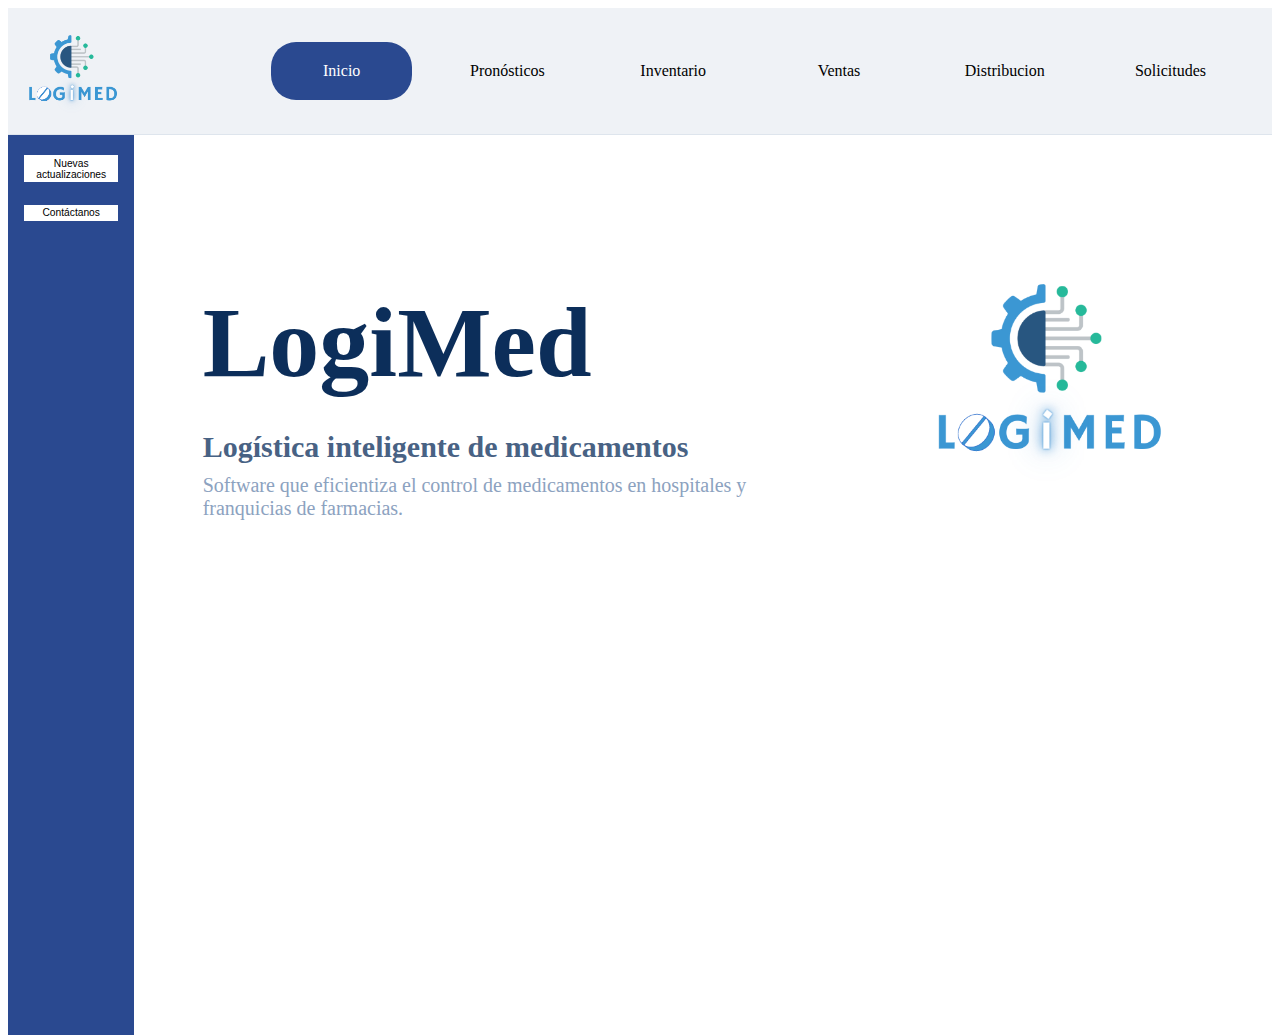
<file: html/index.html>
<!DOCTYPE html>
<html lang="es">
<head>
    <meta charset="UTF-8">
    <meta http-equiv="X-UA-Compatible" content="IE=edge">
    <meta name="viewport" content="width=device-width, initial-scale=1.0">
    <title>LogiMed</title>
    <link rel="stylesheet" href="../css/style.css">
</head>
<body>
    <header>
        <img id="menuLogo" src="../img/logo.png">
        <nav>
            <a href="index.html" class="active">Inicio</a>
            <a href="pronosticos.html">Pronósticos</a>
            <a href="inventario.html">Inventario</a>
            <a href="ventas.html">Ventas</a>
            <a href="dist.html">Distribucion</a>
            <a href="solicitudes.html">Solicitudes</a>
        </nav>
    </header>
    <aside class="sideMenu">
        <nav>
            <a class="sideElements" href="inicio/info.html">Nuevas actualizaciones</a>
            <a class="sideElements" href="inicio/contacto.html">Contáctanos</a>
        </nav>
    </aside>
    <section class="defaultHome">
        <article>
            <h1>LogiMed</h1>
            <h2>Logística inteligente de medicamentos</h2>
            <p class="highlight">Software que eficientiza el control de medicamentos en hospitales y franquicias de farmacias.</p>
        </article>
        <section>
            <img src="../img/logo.png">
        </section>
    </section>
</body>
</html>
</file>
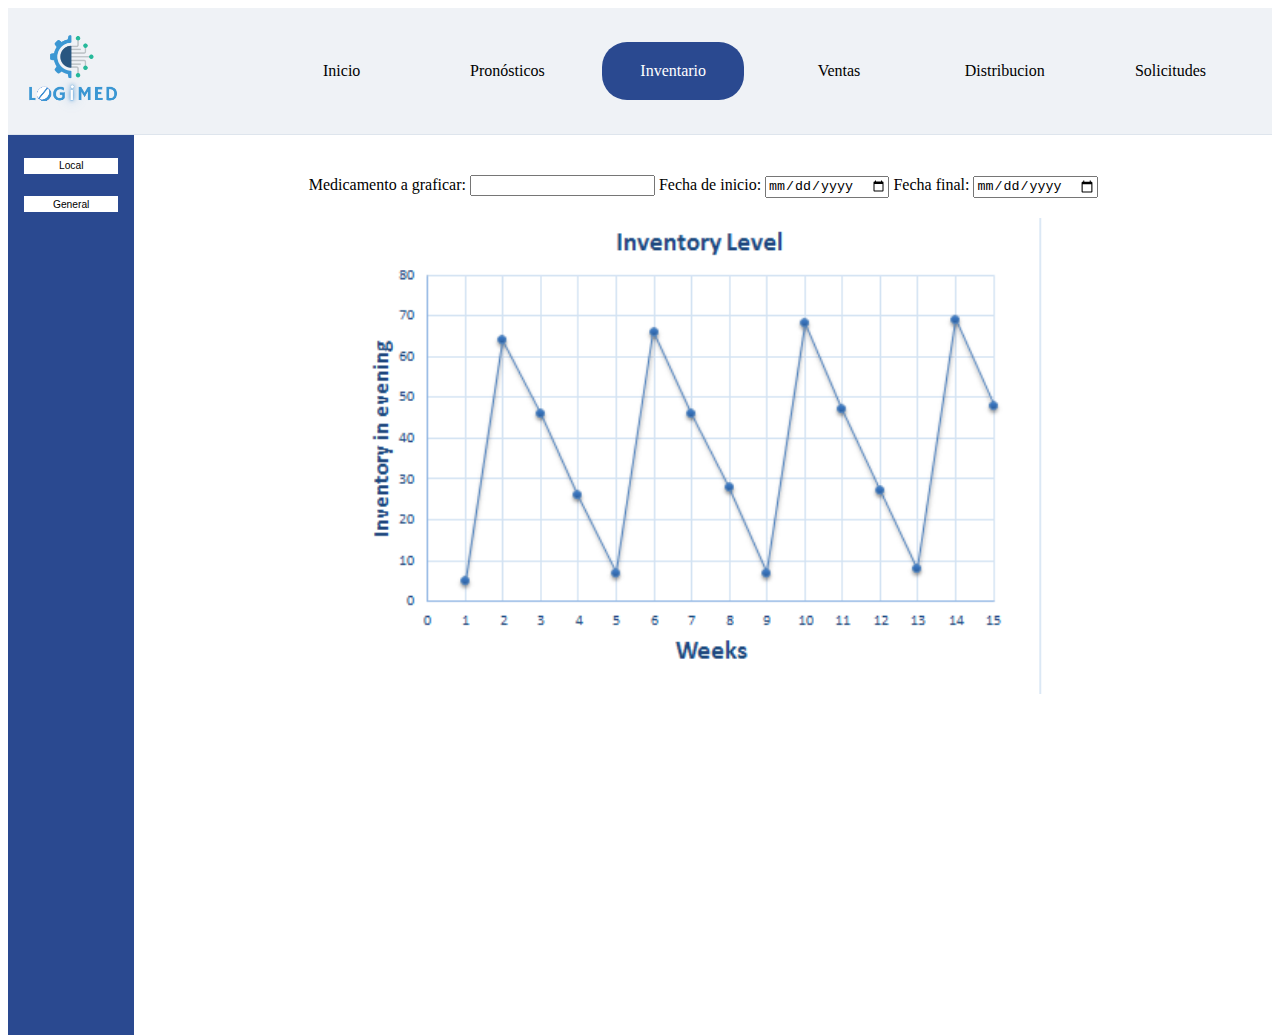
<file: html/inventario.html>
<!DOCTYPE html>
<html lang="es">
<head>
    <meta charset="UTF-8">
    <meta http-equiv="X-UA-Compatible" content="IE=edge">
    <meta name="viewport" content="width=device-width, initial-scale=1.0">
    <title>LogiMed</title>
    <link rel="stylesheet" href="../css/style.css">
</head>
<body>
    <header>
        <img id="menuLogo" src="../img/logo.png">
        <nav>
            <a href="index.html">Inicio</a>
            <a href="pronosticos.html">Pronósticos</a>
            <a href="inventario.html" class="active">Inventario</a>
            <a href="ventas.html">Ventas</a>
            <a href="dist.html">Distribucion</a>
            <a href="solicitudes.html">Solicitudes</a>
        </nav>
    </header>
    <aside class="sideMenu">
        <nav>
            <a class="sideElements" href="inventario/local.html">Local</a>
            <a class="sideElements" href="inventario/general.html">General</a>
        </nav>
    </aside>
    <section class="chartView">
        <label>Medicamento a graficar:
            <input type="text">
        </label>
        <label>Fecha de inicio:
            <input type="date">
        </label>
        <label>Fecha final:
            <input type="date">
        </label>
        <img src="../img/grafica.png">
    </section>
</body>
</html>
</file>
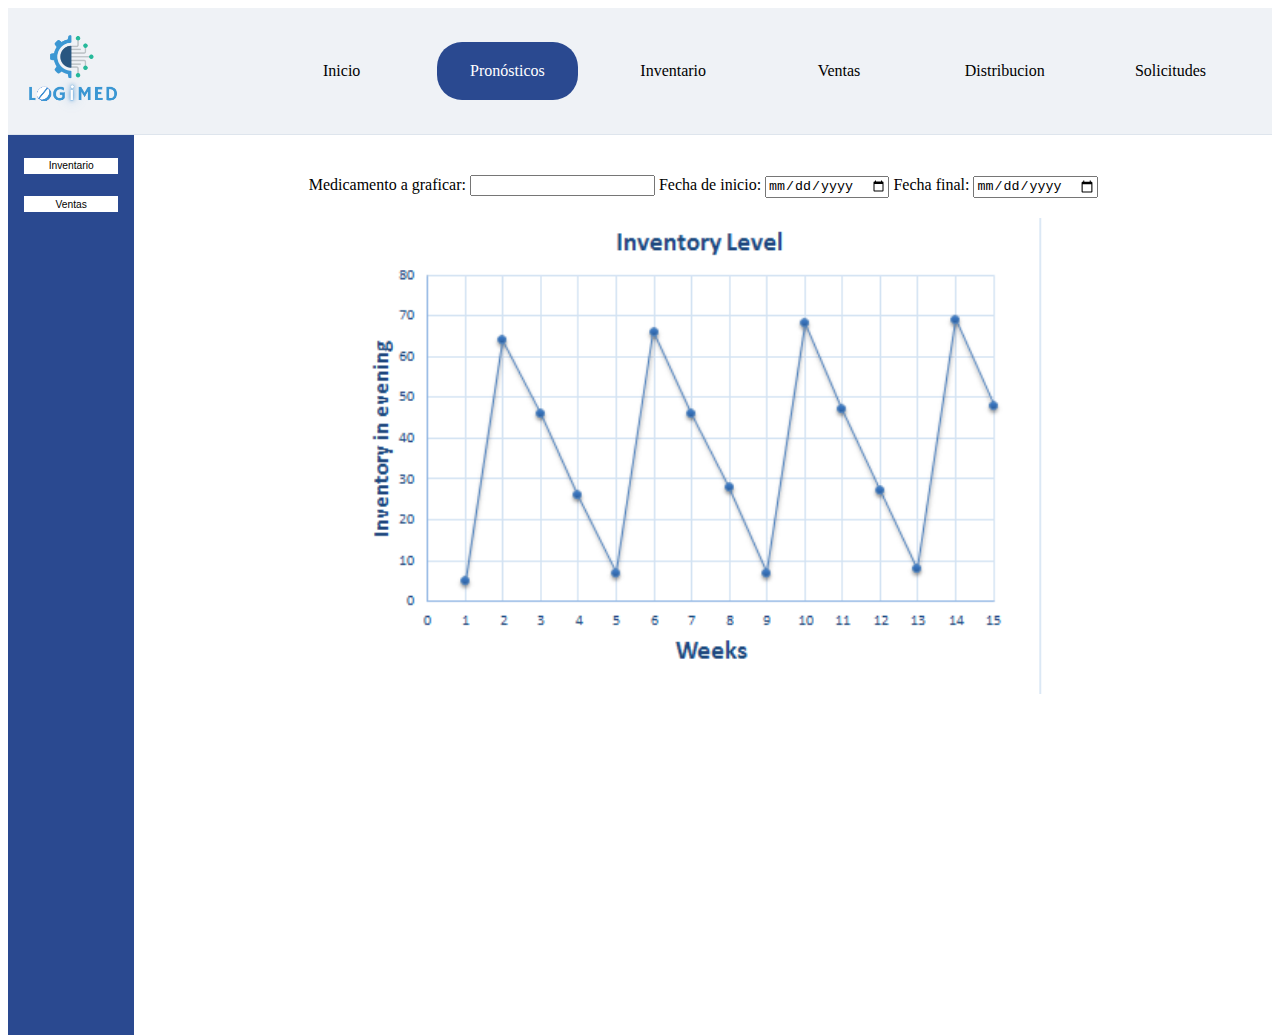
<file: html/pronosticos.html>
<!DOCTYPE html>
<html lang="es">
<head>
    <meta charset="UTF-8">
    <meta http-equiv="X-UA-Compatible" content="IE=edge">
    <meta name="viewport" content="width=device-width, initial-scale=1.0">
    <title>LogiMed</title>
    <link rel="stylesheet" href="../css/style.css">
</head>
<body>
    <header>
        <img id="menuLogo" src="../img/logo.png">
        <nav>
            <a href="index.html">Inicio</a>
            <a href="pronosticos.html" class="active">Pronósticos</a>
            <a href="inventario.html">Inventario</a>
            <a href="ventas.html">Ventas</a>
            <a href="dist.html">Distribucion</a>
            <a href="solicitudes.html">Solicitudes</a>
        </nav>
    </header>
    <aside class="sideMenu">
        <nav>
            <a class="sideElements" href="pronosticos/inventario.html">Inventario</a>
            <a class="sideElements" href="pronosticos/ventas.html">Ventas</a>
        </nav>
    </aside>
    <section class="chartView">
        <label>Medicamento a graficar:
            <input type="text">
        </label>
        <label>Fecha de inicio:
            <input type="date">
        </label>
        <label>Fecha final:
            <input type="date">
        </label>
        <img src="../img/grafica.png">
    </section>
</body>
</html>
</file>
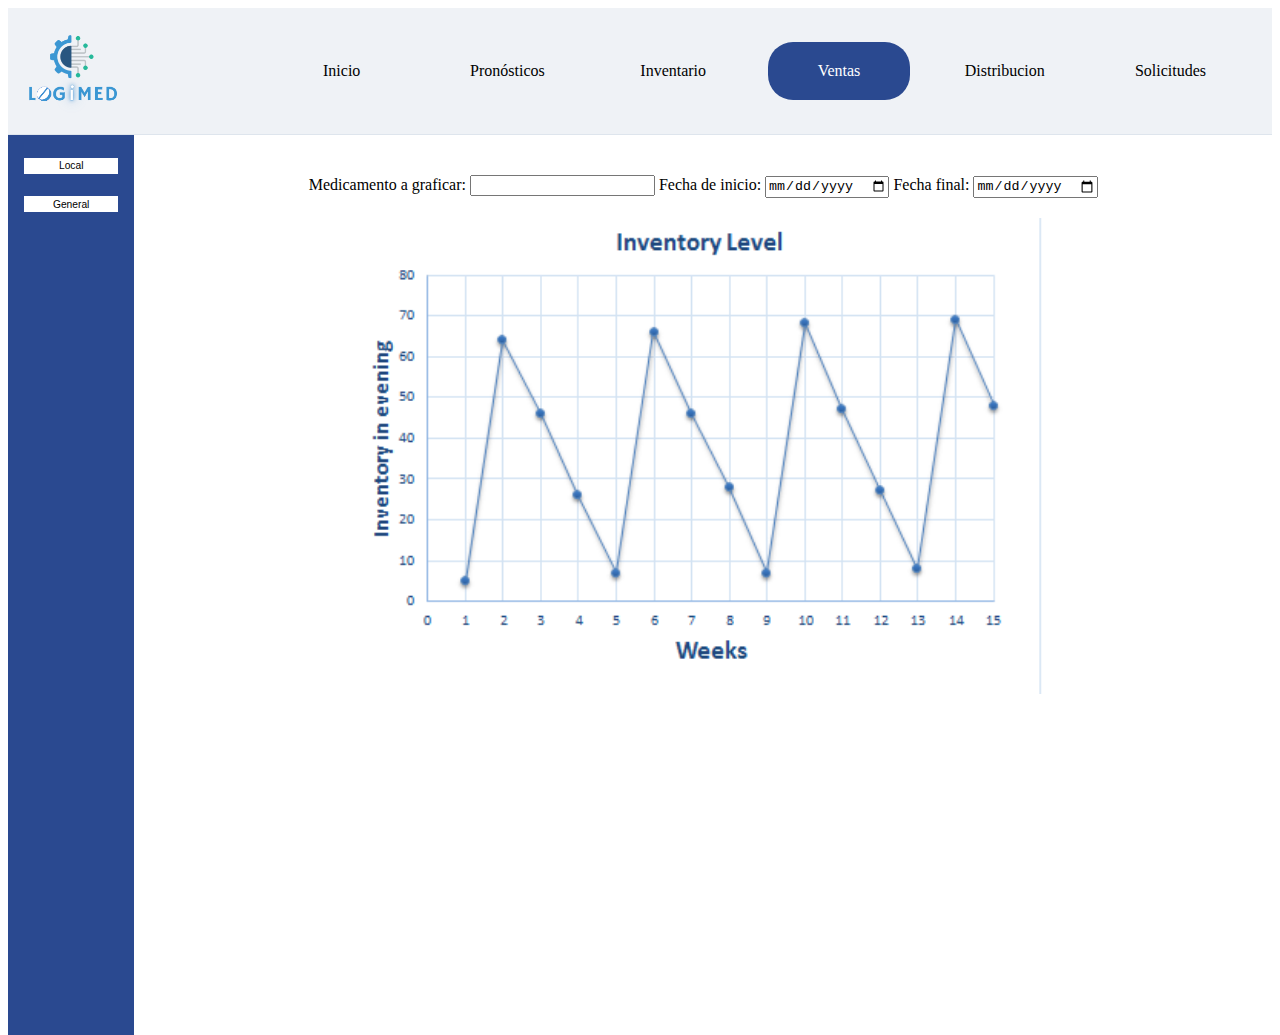
<file: html/ventas.html>
<!DOCTYPE html>
<html lang="es">
<head>
    <meta charset="UTF-8">
    <meta http-equiv="X-UA-Compatible" content="IE=edge">
    <meta name="viewport" content="width=device-width, initial-scale=1.0">
    <title>LogiMed</title>
    <link rel="stylesheet" href="../css/style.css">
</head>
<body>
    <header>
        <img id="menuLogo" src="../img/logo.png">
        <nav>
            <a href="index.html">Inicio</a>
            <a href="pronosticos.html">Pronósticos</a>
            <a href="inventario.html">Inventario</a>
            <a href="ventas.html" class="active">Ventas</a>
            <a href="dist.html">Distribucion</a>
            <a href="solicitudes.html">Solicitudes</a>
        </nav>
    </header>
    <aside class="sideMenu">
        <nav>
            <a class="sideElements" href="ventas/local.html">Local</a>
            <a class="sideElements" href="ventas/general.html">General</a>
        </nav>
    </aside>
    <section class="chartView">
        <label>Medicamento a graficar:
            <input type="text">
        </label>
        <label>Fecha de inicio:
            <input type="date">
        </label>
        <label>Fecha final:
            <input type="date">
        </label>
        <img src="../img/grafica.png">
    </section>
</body>
</html>
</file>
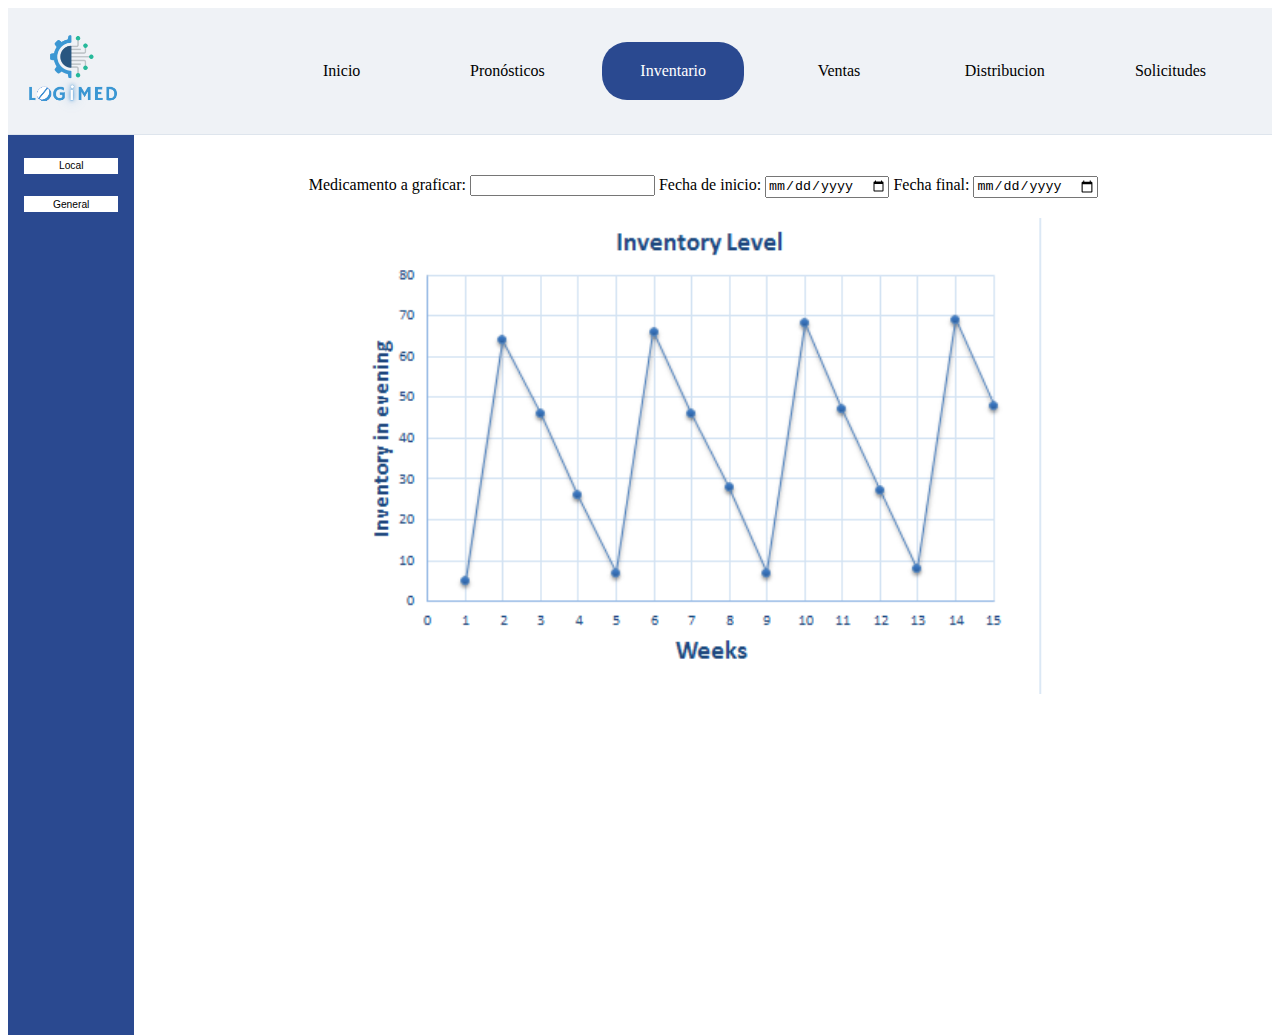
<file: html/inventario/general.html>
<!DOCTYPE html>
<html lang="es">
<head>
    <meta charset="UTF-8">
    <meta http-equiv="X-UA-Compatible" content="IE=edge">
    <meta name="viewport" content="width=device-width, initial-scale=1.0">
    <title>LogiMed</title>
    <link rel="stylesheet" href="../../css/style.css">
</head>
<body>
    <header>
        <img id="menuLogo" src="../../img/logo.png">
        <nav>
            <a href="../index.html">Inicio</a>
            <a href="../pronosticos.html">Pronósticos</a>
            <a href="../inventario.html" class="active">Inventario</a>
            <a href="../ventas.html">Ventas</a>
            <a href="../dist.html">Distribucion</a>
            <a href="../solicitudes.html">Solicitudes</a>
        </nav>
    </header>
    <aside class="sideMenu">
        <nav>
            <a class="sideElements" href="local.html">Local</a>
            <a class="sideElements" href="general.html">General</a>
        </nav>
    </aside>
    <section class="chartView">
        <label>Medicamento a graficar:
            <input type="text">
        </label>
        <label>Fecha de inicio:
            <input type="date">
        </label>
        <label>Fecha final:
            <input type="date">
        </label>
        <img src="../../img/grafica.png">
    </section>
</body>
</html>
</file>
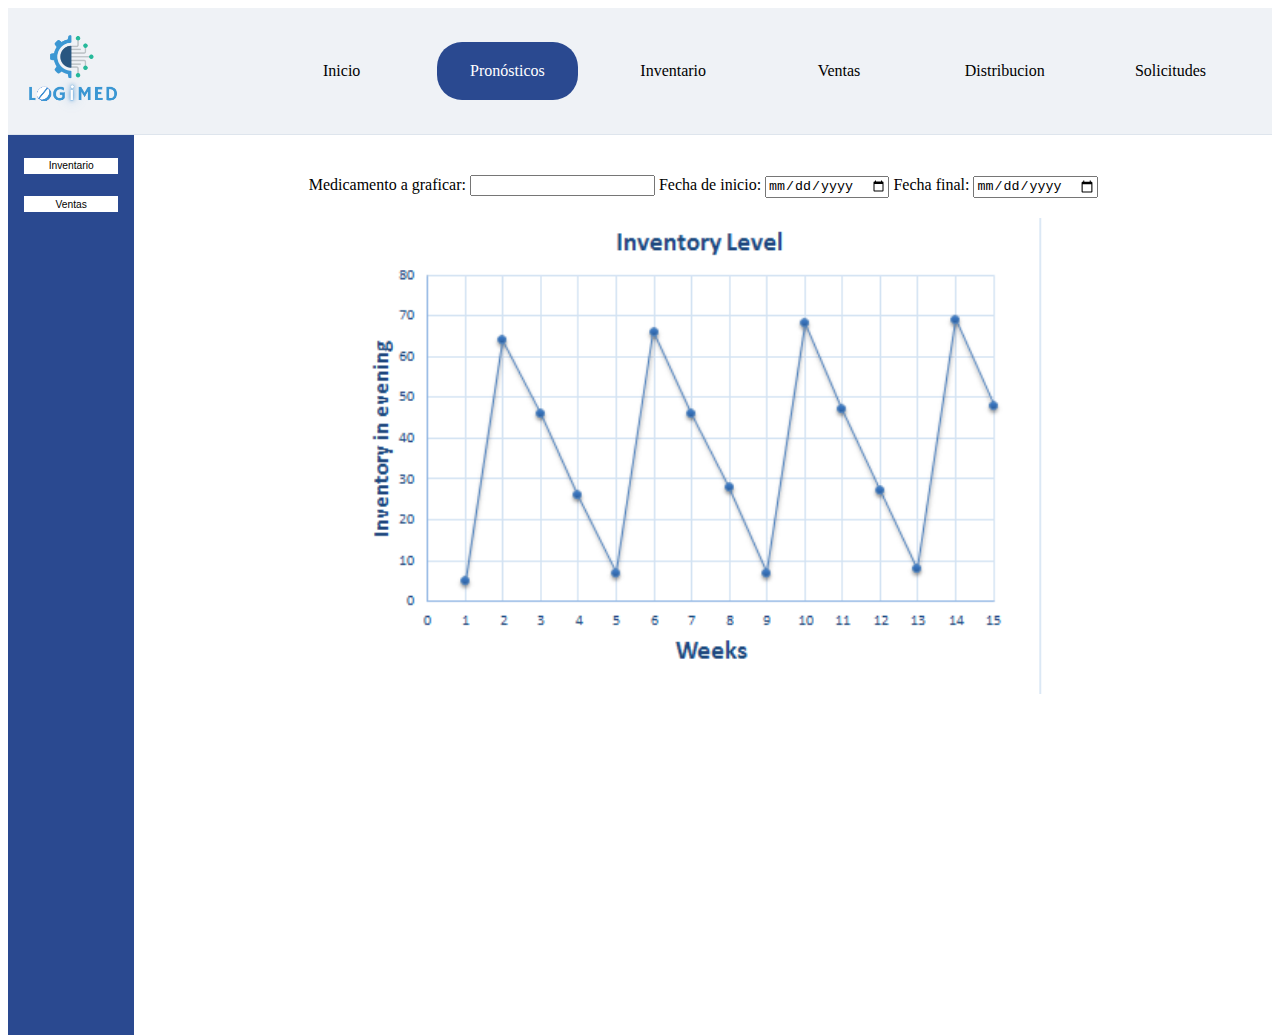
<file: html/pronosticos/inventario.html>
<!DOCTYPE html>
<html lang="es">
<head>
    <meta charset="UTF-8">
    <meta http-equiv="X-UA-Compatible" content="IE=edge">
    <meta name="viewport" content="width=device-width, initial-scale=1.0">
    <title>LogiMed</title>
    <link rel="stylesheet" href="../../css/style.css">
</head>
<body>
    <header>
        <img id="menuLogo" src="../../img/logo.png">
        <nav>
            <a href="../index.html">Inicio</a>
            <a href="../pronosticos.html" class="active">Pronósticos</a>
            <a href="../inventario.html">Inventario</a>
            <a href="../ventas.html">Ventas</a>
            <a href="../dist.html">Distribucion</a>
            <a href="../solicitudes.html">Solicitudes</a>
        </nav>
    </header>
    <aside class="sideMenu">
        <nav>
            <a class="sideElements" href="inventario.html">Inventario</a>
            <a class="sideElements" href="ventas.html">Ventas</a>
        </nav>
    </aside>
    <section class="chartView">
        <label>Medicamento a graficar:
            <input type="text">
        </label>
        <label>Fecha de inicio:
            <input type="date">
        </label>
        <label>Fecha final:
            <input type="date">
        </label>
        <img src="../../img/grafica.png">
    </section>
</body>
</html>
</file>
<file: css/style.css>
header{
    box-sizing: border-box;

    display: flex;
    flex-direction: row;
    justify-content: space-between;
    align-items: center;
    gap: 10%;

    width: 100%;

    background: #EFF2F6;

    border-bottom: 1px solid #DEE5ED;

    flex: none;
    order: 0;
    flex-grow: 0;
}

#menuLogo{
    width: 10%;
    flex: none;
    order: 0;
    flex-grow: 0;
}

nav{
    width: 100%;
}

nav a{
    display: inline-block;
    width: 10%;
    padding: 2%;
    margin: 1%;
    text-align: center;
    text-decoration: none;
    color: black;
    font-family: fantasy;
}

a:hover{
    background-color: rgb(42, 73, 144);
    color: rgb(255, 255, 255);
    border-radius: 25px;
}

a:active{
    background-color: rgb(137, 167, 209);
    color: rgb(255, 255, 255);
}

.active{
    background-color: rgb(42, 73, 144);
    color: rgb(255, 255, 255);
    border-radius: 25px;
}

.sideMenu{
    width: 10%;
    height: 100vh;
    background-color: rgb(42, 73, 144);
    text-align: center;
    float: left;
}

.sideMenu nav{
    text-align: center;
    padding: 20px 0;
}

.sideElements{
    background-color: rgb(255, 255, 255);
    margin: 0 auto 20px auto;
    width: 70%;
    padding: 2%;
    font-size: 0.8vi;
    font-family: Verdana, Geneva, Tahoma, sans-serif;
}
.sideElements:hover{
    color: rgb(255, 255, 255);
    background-color: rgb(92, 91, 91);
    border-radius: 0px;
}

.defaultHome{
    background-color: rgb(255, 255, 255);
    width: 90%;
    float: right;
    height: 100vh;
}

.defaultHome article{
    height: 100%;
    width: 60%;
    float: left;
    text-align: center;
}

.defaultHome article h1{
    display: inline-block;
    width: 80%;
    height: fit-content;
    text-align: left;
    font-size: 100px;
    color: #0c2e5a;
    margin: 150px 0 30px 0;
}

.defaultHome article h2{
    display: inline-block;
    width: 80%;
    text-align: left;
    font-size: 30px;
    color: #486284;
    margin: 0 0 10px 0;
}

.defaultHome section{
    width: 40%;
    height: 100%;
    float: right;
}

.defaultHome section img{
    width: 70%;
    display: block;
    margin: 80px auto;
}

.defaultHome article p{
    display: inline-block;
    width: 80%;
    text-align: left;
    font-size: 20px;
    color: #8CA2C0;
    margin: 0 0 10px 0;
}

.chartView{
    display: inline-block;
    width: 90%;
    text-align: center;
    margin-top: 40px;
}

.chartView img{
    display: block;
    width: 60%;
    margin: 20px auto;
}

p.highlight:hover{ 
    color:green;
  }
</file>
